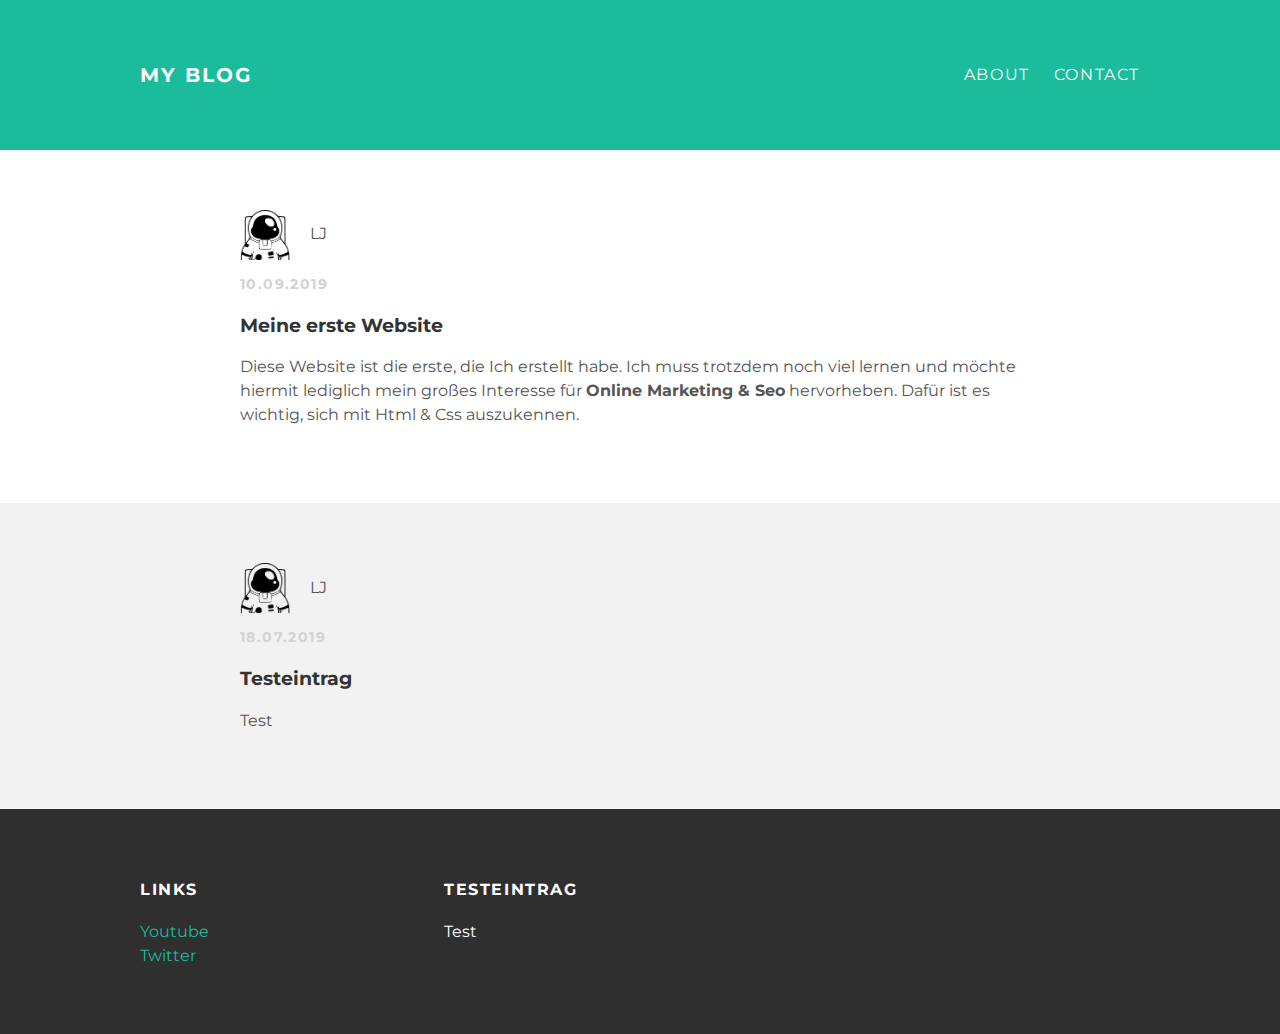
<file: index.html>
<!Doctype html>
 <html>
  <head>
    <title>My blog</title>
    <link rel="stylesheet" type="text/css" href="style.css">
  </head>
  <body>
    <div id="header">
     <div class="container">
       <a id="header-title" href="Index.html">My blog</a>
       <ul id="header-nav">
         <li><a href="About.html">About</a></li>
         <li><a href="mailto:ljansen1506@icloud.com">Contact</a></li>
       </ul>
     </div>
   </div>

    <div id="content">
     <div class="post-container">
       <div class="post">
         <div class="post-author">
           <img src="astronaut.png">
           <span>LJ</span>
         </div>
         <p class="post-date">10.09.2019</p>
         <h3 class="post-title">Meine erste Website</h3>
         <p> Diese Website ist die erste, die Ich erstellt habe. Ich muss
          trotzdem noch viel lernen und möchte hiermit lediglich mein großes Interesse
          für <b>Online Marketing & Seo</b> hervorheben.
          Dafür ist es wichtig, sich mit Html & Css auszukennen.</p>
       </div>
   </div>
   <div class="post-container">
     <div class="post">
       <div class="post-author">
         <img src="astronaut.png">
         <span>LJ</span>
       </div>
       <p class="post-date">18.07.2019</p>
       <h3 class="post-title">Testeintrag</h3>
       <p> Test
        </p>
     </div>
    </div>
</div>
    <div id="footer">
     <div class="container">
       <div class="column">
         <h4>Links</h4>
         <p>
           <a href="https://Youtube.com">Youtube</a>
           <br>
           <a href="https://twitter.com">Twitter</a>
         </p>
       </div>
       <div class="column">
         <h4>Testeintrag</h4>
         <p>Test</p>
       </div>
     </div>
   </div>
  </body>
  </html>
</file>
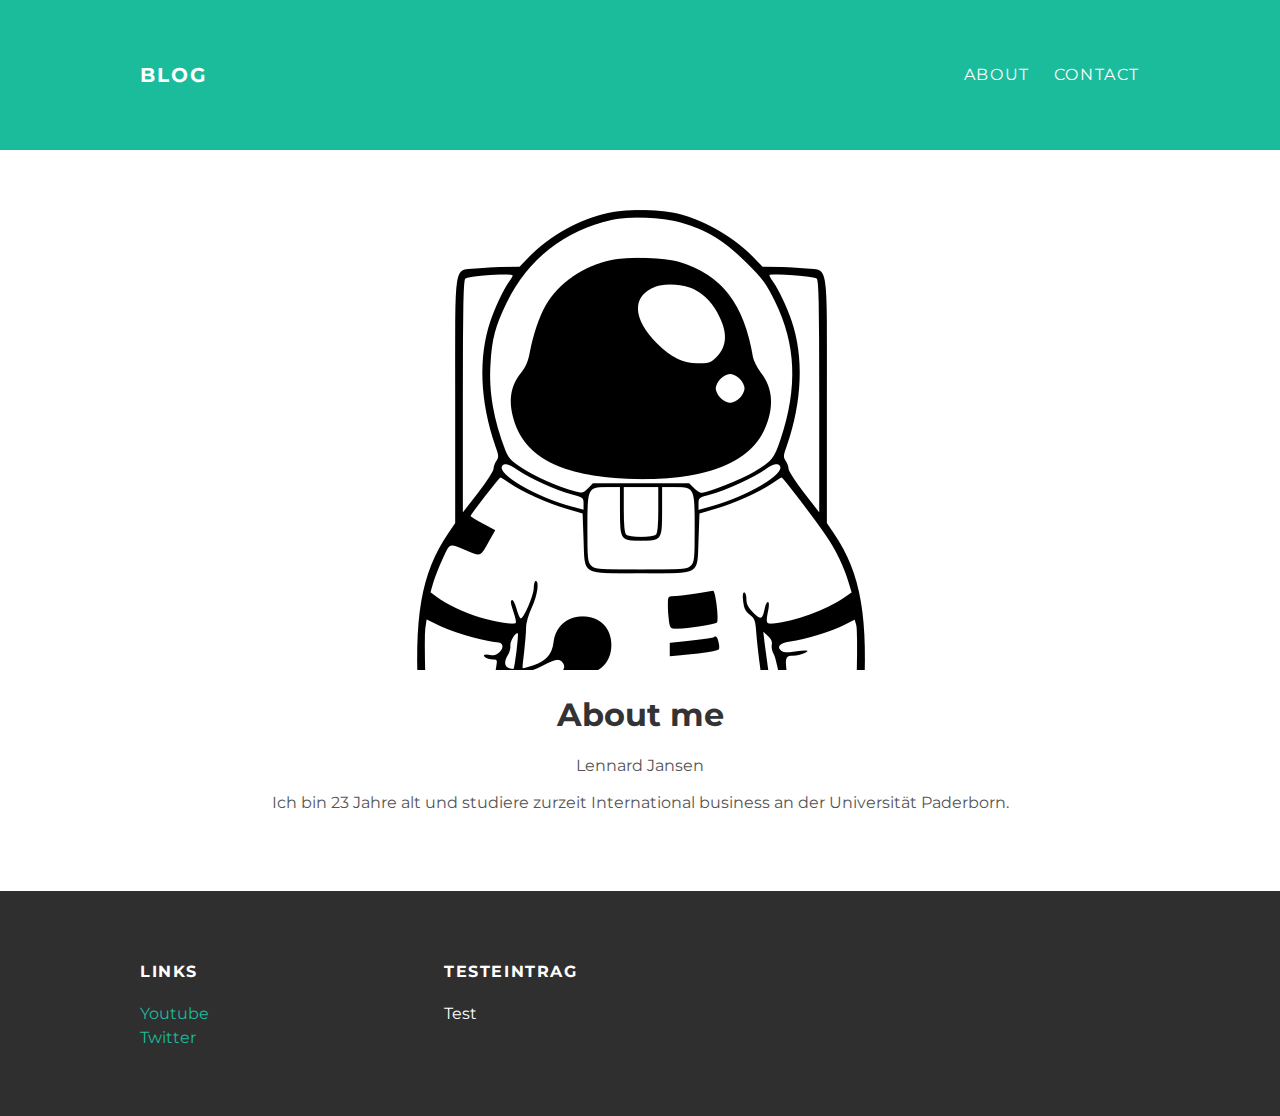
<file: About.html>
<!Doctype html>
 <html>
  <head>
    <title>My blog</title>
    <link rel="stylesheet" type="text/css" href="style.css">
  </head>
    <body>
    <div id="header">
     <div class="container">
       <a id="header-title" href="Index.html">blog</a>
       <ul id="header-nav">
         <li><a href="About.html">About</a></li>
         <li><a href="mailto:ljansen1506@icloud.com">Contact</a></li>
       </ul>
     </div>
   </div>
    <div id="content">
     <div class="container">
       <div class="About">
         <div class= About-author">
           <img src="astronaut.png">
         </div>
         <h1 class="About-title">About me</h1>
         <div class="About-Content"
         <p> Lennard Jansen</p>
         <p> Ich bin 23 Jahre alt und studiere zurzeit International business an der Universität Paderborn.</p>
       </div>
   </div>
 </div>
</div>
   <div id="footer">
    <div class="container">
      <div class="column">
        <h4>Links</h4>
        <p>
          <a href="https://Youtube.com">Youtube</a>
          <br>
          <a href="https://twitter.com">Twitter</a>
        </p>
      </div>
      <div class="column">
        <h4>Testeintrag</h4>
        <p>Test</p>
      </div>
    </div>
  </div>
 </body>
 </html>
</file>
<file: style.css>
@import url(http://fonts.googleapis.com/css?family=Montserrat:400,700);


body {
  color: #555;
  margin: 0;
  font-family: 'Montserrat', sans-serif;
}

#header {
  background-color: #1abc9c;
  height: 150px;
  line-height: 150px;
}

#header a {
  color: white;
  text-decoration: none;
  text-transform: uppercase;
  letter-spacing: 0.1em;
}

#header a:hover {
  color: #222;
}

#header-title {
  display: block;
  float: left;
  font-size: 20px;
  font-weight: bold;
}

#header-nav {
  display: block;
  float: right;
  margin-top: 0;
}

#header-nav li {
  display: inline;
  padding-left: 20px;
}

.container {
  max-width: 1000px;
  margin: 0 auto;
}

#footer {
  background-color: #2f2f2f;
  padding: 50px 0;
}

#footer h4 {
  color: white;
  text-transform: uppercase;
  letter-spacing: 0.1em;
}

#footer p {
  color: white;
}

.column {
  min-width:300px;
  display: inline-block;
  vertical-align: top;
}

a {
  color:#1abc9c;
  text-decoration:none;
}

a:hover {
  color: #F6A623;
}

.post, .About {
  max-width: 800px;
  margin: 0 auto;
  padding: 60px 0;
}

.About {
  text-align: center;
}

.post-author img {
  width: 50px;
  height: 50px;
  vertical-align: middle;
}

.post-author span{
  margin-left: 16px;
}

.post-date {
  color: #D2D2D2;

  font-size: 14px;
  font-weight:bold;

  text-transform: uppercase;
  letter-spacing: 0.1em;
}

h1,h2,h3,h4 {
  color:#333;
}

p {
  line-height: 1.5;
}

.post-container:nth-child(even){
  background-color: #f2f2f2;
}
</file>
